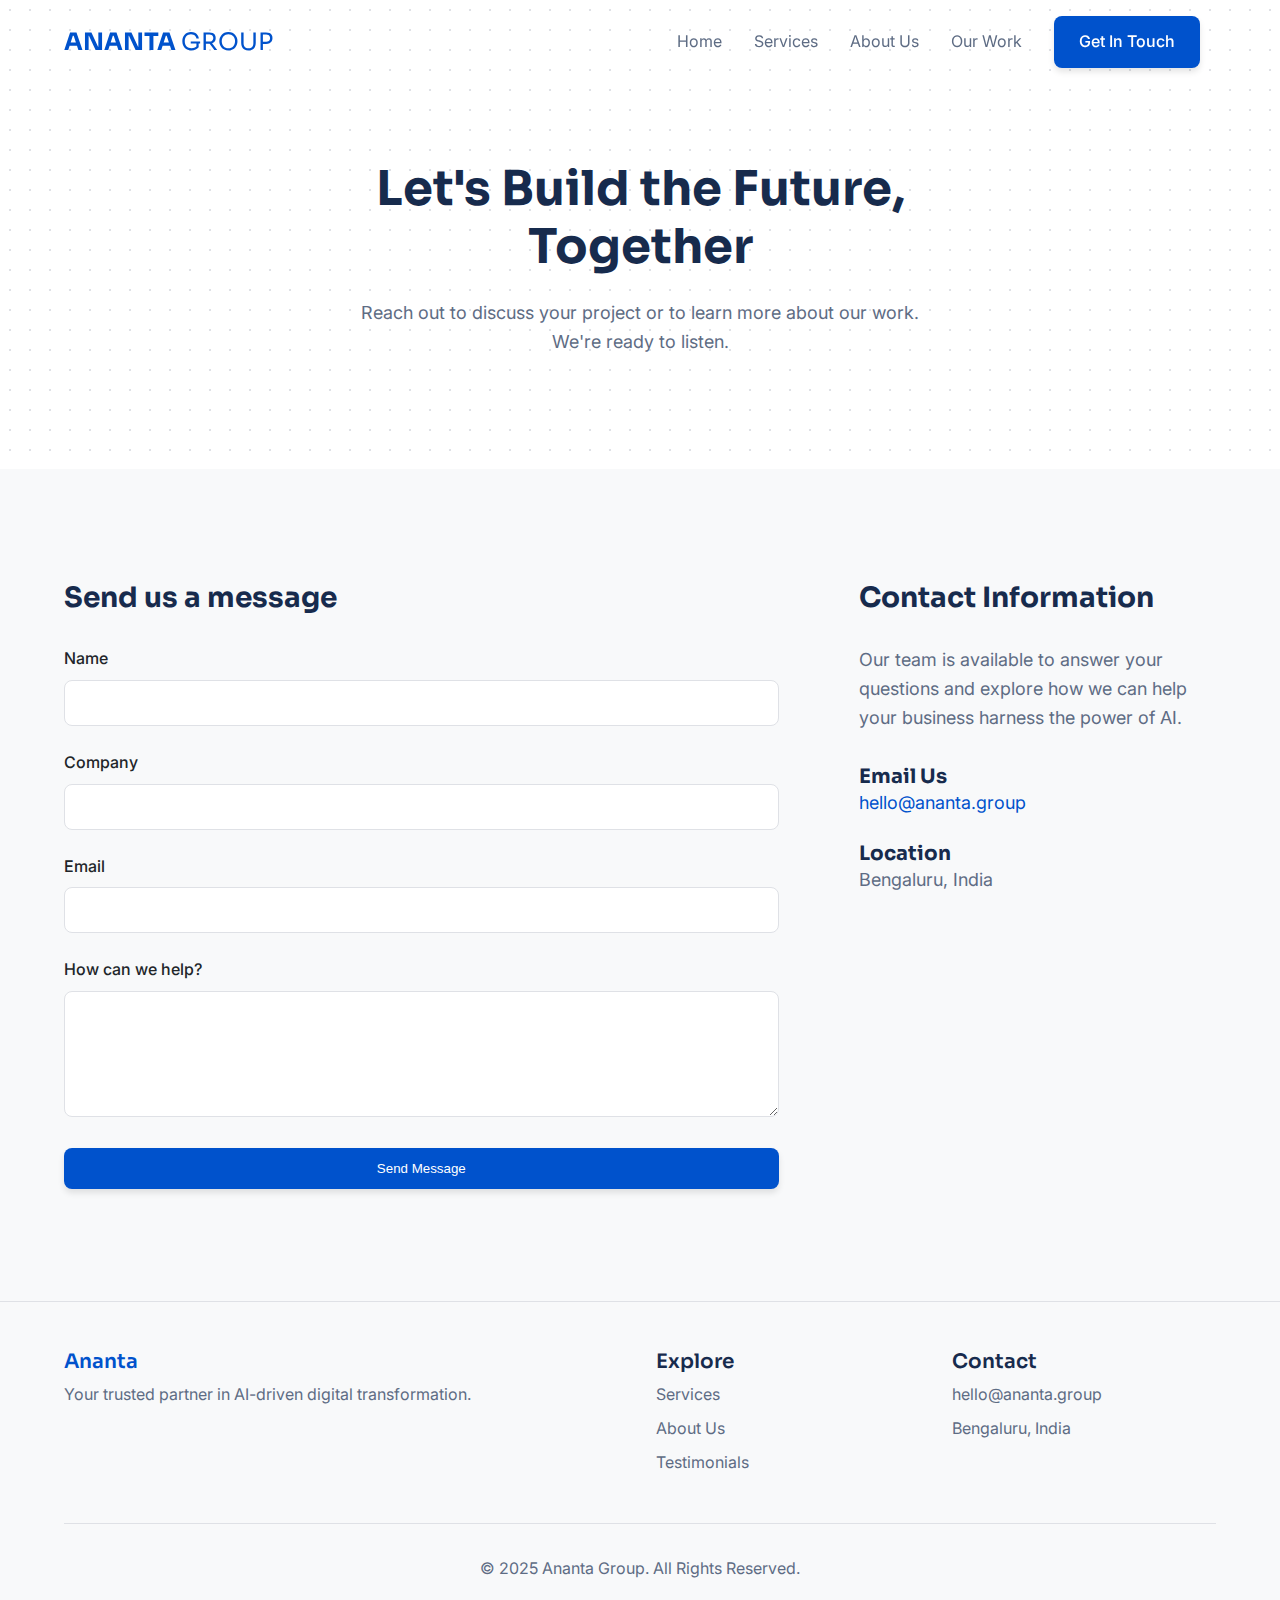
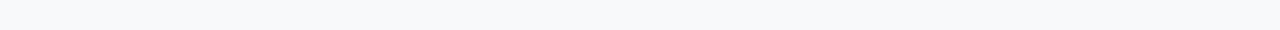
<file: contact.html>
<!DOCTYPE html>
<html lang="en" class="scroll-smooth">
<head>
    <meta charset="UTF-8">
    <meta name="viewport" content="width=device-width, initial-scale=1.0">
    <title>Contact Us - Ananta Group</title>
    
    <link rel="preconnect" href="https://fonts.googleapis.com">
    <link rel="preconnect" href="https://fonts.gstatic.com" crossorigin>
    <link href="https://fonts.googleapis.com/css2?family=Inter:wght@400;500;700&family=Sora:wght@400;600;700&display=swap" rel="stylesheet">
    <link rel="stylesheet" href="style.css">
</head>
<body>

    <!-- Header -->
    <header id="main-header">
        <div class="container header-inner">
            <a href="index.html" class="logo"><strong>ANANTA</strong> GROUP</a>
            
            <nav class="desktop-nav">
                <a href="index.html">Home</a>
                <a href="services.html">Services</a>
                <a href="about.html">About Us</a>
                <a href="work.html">Our Work</a>
             
                <a href="contact.html" class="btn btn-primary" style="margin-left: 1rem;">Get In Touch</a>
            </nav>
            <!-- Mobile Menu Button -->
       <button id="mobile-menu-button" aria-label="Open Menu">
            <div class="hamburger-box">
                <span class="line top"></span>
                <span class="line middle"></span>
                <span class="line bottom"></span>
            </div>  
        </button> 
    </div>
    
    <!-- Mobile Navigation (This was missing from the new pages) -->
    <div id="mobile-menu" >
        <a href="index.html">Home</a>
        <a href="services.html">Services</a>
        <a href="about.html">About Us</a>
        <a href="work.html">Our Work</a>
        <a href="contact.html" >Get In Touch</a>

    </div>
</header>

    <main>
        <!-- Page Header Section -->
        <section class="page-header">
            <div class="container">
                <h1>Let's Build the Future, Together</h1>
                <p>Reach out to discuss your project or to learn more about our work. We're ready to listen.</p>
            </div>
        </section>

        <!-- Contact Form Section -->
        <section id="contact-form-section" class="bg-white">
            <div class="container">
                <div class="contact-grid">
                    <!-- Contact Form -->
                    <div class="contact-form-wrapper">
                        <!-- contact.html -->

<!-- ... inside your contact form section ... -->

                <h3>Send us a message</h3>

                <!-- CHANGE THESE TWO LINES -->
                <form action="https://formsubmit.co/c880ed6c23957639c8b617353d7ab6e2" method="POST">
                    
                    <!-- Your form fields (name, company, email, message) -->
                    <!-- Make sure each input has a 'name' attribute -->
                    <div class="form-group">
                        <label for="name">Name</label>
                        <input type="text" id="name" name="name" required>
                    </div>
                    <div class="form-group">
                        <label for="company">Company</label>
                        <input type="text" id="company" name="company">
                    </div>
                    <div class="form-group">
                        <label for="email">Email</label>
                        <input type="email" id="email" name="email" required>
                    </div>
                    <div class="form-group">
                        <label for="message">How can we help?</label>
                        <textarea id="message" name="message" rows="5" required></textarea>
                    </div>

                    <!-- Optional but recommended features for a professional form -->
                    <!-- This will be the subject of the email you receive -->
                    <input type="hidden" name="_subject" value="New Submission from Ananta Group Website!">
                    <!-- This will take the user to a 'thank you' page on your site after submission -->
                    <input type="hidden" name="_next" value="https://ananta.directhaul.in/thankyou.html">
                    <!-- This prevents the captcha page from showing -->
                    <input type="hidden" name="_captcha" value="false">

                    <button type="submit" class="btn btn-primary" style="width: 100%;">Send Message</button>
                </form>
                    </div>

                    <!-- Contact Info -->
                    <div class="contact-info-wrapper">
                        <h3>Contact Information</h3>
                        <p>Our team is available to answer your questions and explore how we can help your business harness the power of AI.</p>
                        
                        <div class="contact-info-item">
                            <h4>Email Us</h4>
                            <a href="mailto:hello@ananta.group">hello@ananta.group</a>
                        </div>
                        
                        <div class="contact-info-item">
                            <h4>Location</h4>
                            <p>Bengaluru, India</p>
                        </div>
                    </div>
                </div>
            </div>
        </section>

    </main>

      <footer>
        <div class="container">
            <div class="footer-grid">
                <div class="footer-col col-span-2">
                    <h3 class="logo">Ananta</h3>
                    <p>Your trusted partner in AI-driven digital transformation.</p>
                </div>
                <div class="footer-col">
                    <h4>Explore</h4>
                    <ul>
                        <li><a href="#services">Services</a></li>
                        <li><a href="#about">About Us</a></li>
                        <li><a href="#testimonials">Testimonials</a></li>
                    </ul>
                </div>
                 <div class="footer-col">
                    <h4>Contact</h4>
                    <ul>
                        <li><a href="mailto:hello@ananta.group">hello@ananta.group</a></li>
                        <li><p>Bengaluru, India</p></li>
                    </ul>
                </div>
            </div>
            <div class="footer-bottom">
                <p>&copy; 2025 Ananta Group. All Rights Reserved.</p>
            </div>
        </div>
    </footer>

    <script src="script.js"></script>
</body>
</html>
</file>
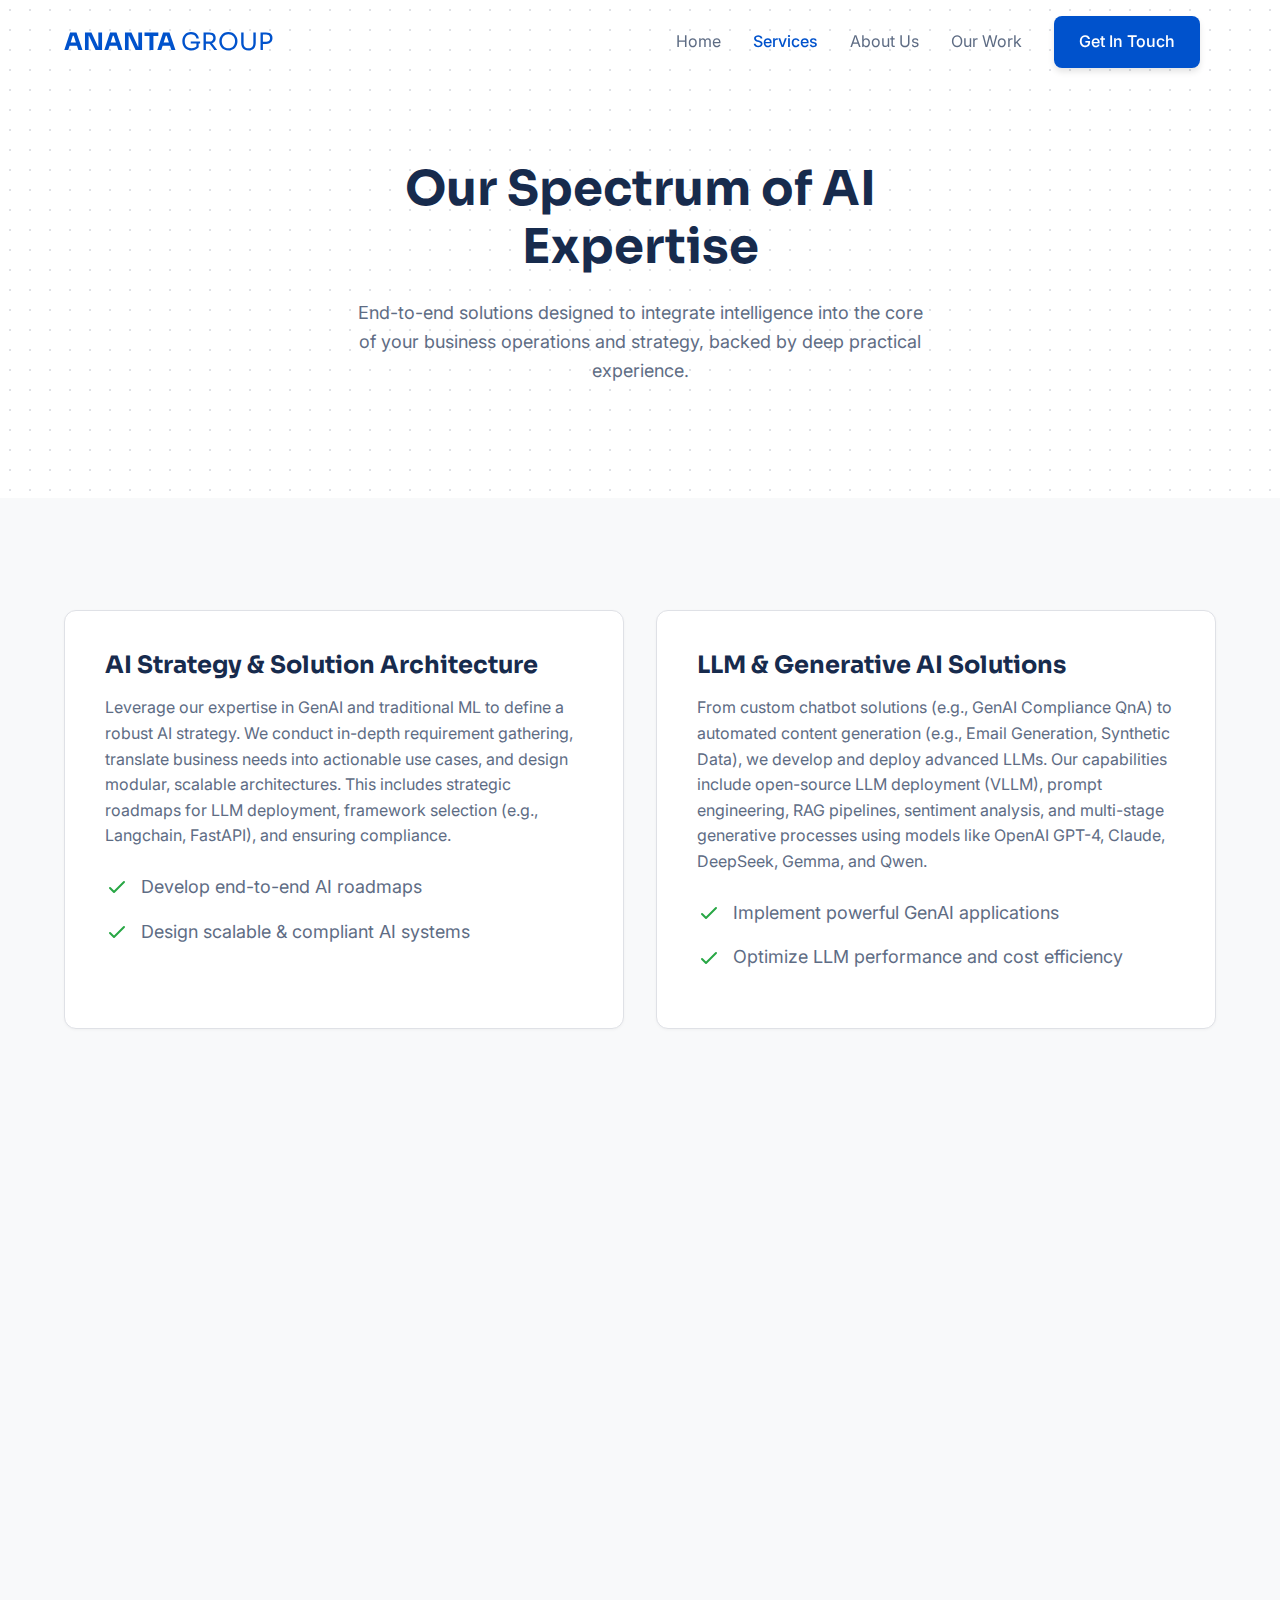
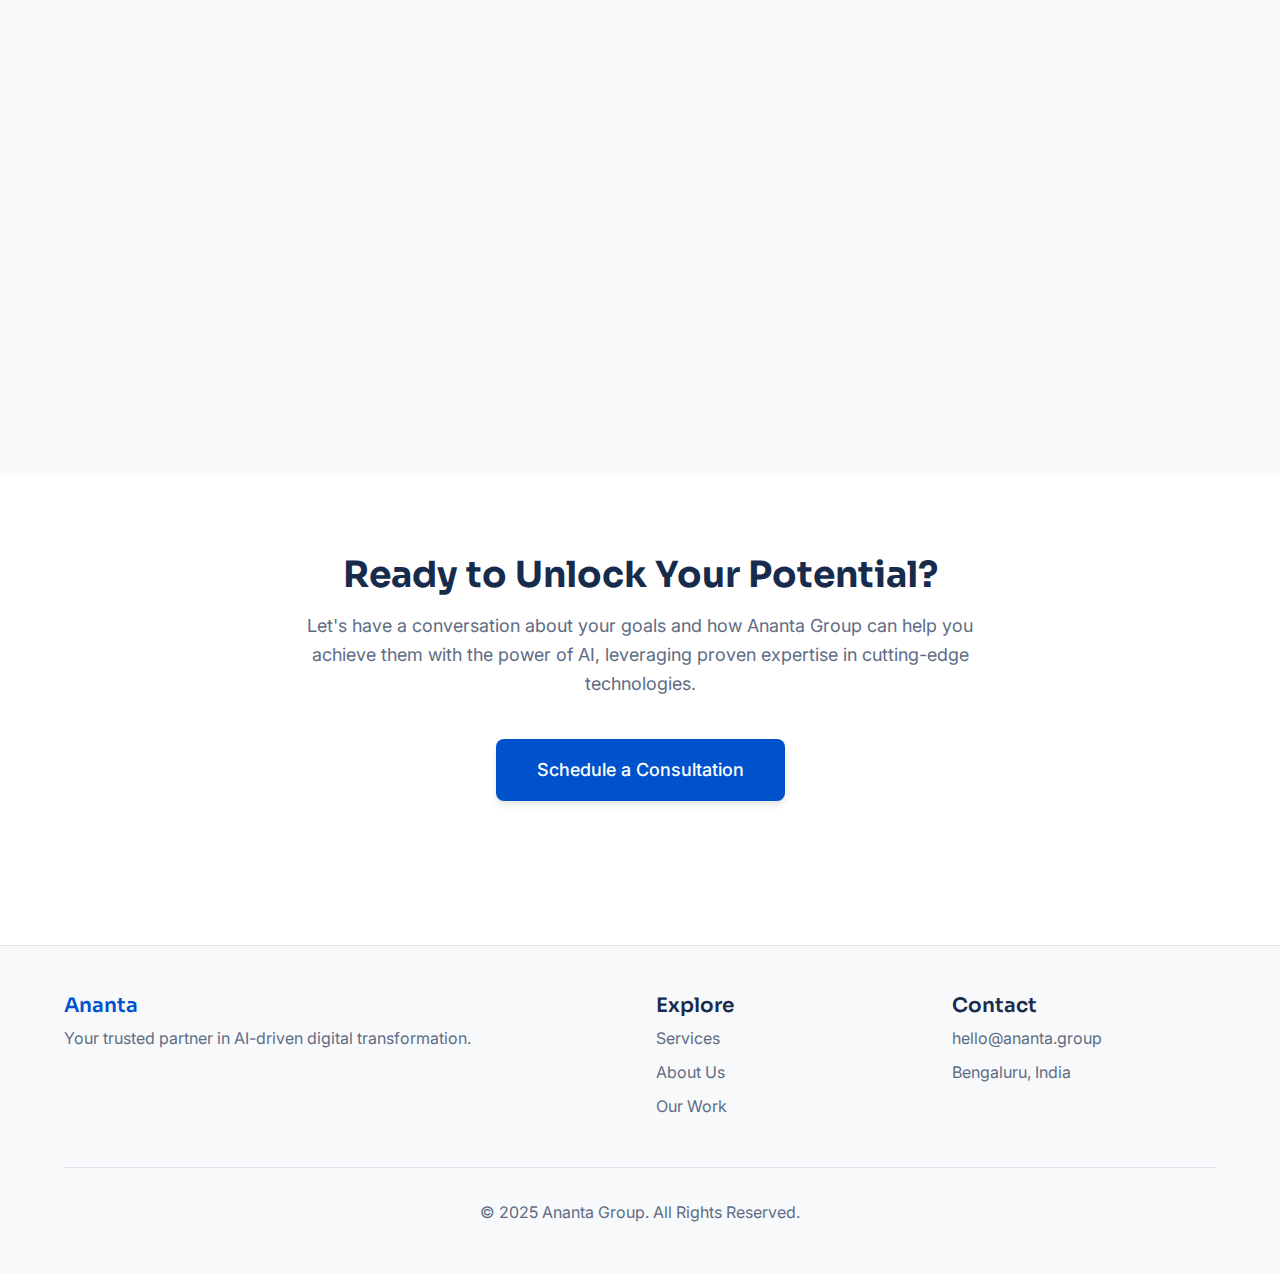
<file: services.html>
<!DOCTYPE html>
<html lang="en" class="scroll-smooth">
<head>
    <meta charset="UTF-8">
    <meta name="viewport" content="width=device-width, initial-scale=1.0">
    <title>Our Services - Ananta Group</title>
    
    <link rel="preconnect" href="https://fonts.googleapis.com">
    <link rel="preconnect" href="https://fonts.gstatic.com" crossorigin>
    <link href="https://fonts.googleapis.com/css2?family=Inter:wght@400;500;700&family=Sora:wght@400;600;700&display=swap" rel="stylesheet">
    <link rel="stylesheet" href="style.css">
</head>
<body>

    <!-- Header (with updated navigation) -->
    <header id="main-header">
        <div class="container header-inner">
            <a href="index.html" class="logo"><strong>ANANTA</strong> GROUP</a>
            
            <nav class="desktop-nav">
                <a href="index.html">Home</a>
                <a href="services.html" class="active">Services</a>
                <a href="about.html">About Us</a>
                <a href="work.html">Our Work</a>
                <a href="contact.html" class="btn btn-primary" style="margin-left: 1rem;">Get In Touch</a>
            </nav>
            
            <!-- Mobile Menu and Button... -->
           
      <!-- Mobile Menu Button -->
       <button id="mobile-menu-button" aria-label="Open Menu">
            <div class="hamburger-box">
                <span class="line top"></span>
                <span class="line middle"></span>
                <span class="line bottom"></span>
            </div>  
        </button> 
    </div>
    
    <!-- Mobile Navigation (This was missing from the new pages) -->
    <div id="mobile-menu" >
        <a href="index.html">Home</a>
        <a href="services.html">Services</a>
        <a href="about.html">About Us</a>
        <a href="work.html">Our Work</a>
       
       <a href="contact.html" >Get In Touch</a>
    </div>
</header>

    <main>
        <!-- Page Header Section -->
        <section class="page-header">
            <div class="container">
                <h1>Our Spectrum of AI Expertise</h1>
                <p>End-to-end solutions designed to integrate intelligence into the core of your business operations and strategy, backed by deep practical experience.</p>
            </div>
        </section>

        <!-- UPDATED Detailed Services Section -->
        <section id="service-details">
            <div class="container">
                <div class="service-detail-grid">

                    <!-- Service Detail 1: AI Strategy & Consulting (Refined) -->
                    <div class="service-detail-item fade-in-section">
                        <h3>AI Strategy & Solution Architecture</h3>
                        <p>Leverage our expertise in GenAI and traditional ML to define a robust AI strategy. We conduct in-depth requirement gathering, translate business needs into actionable use cases, and design modular, scalable architectures. This includes strategic roadmaps for LLM deployment, framework selection (e.g., Langchain, FastAPI), and ensuring compliance.</p>
                        <ul class="about-list">
                            <li><svg xmlns="http://www.w3.org/2000/svg" fill="none" viewBox="0 0 24 24" stroke="currentColor"><path stroke-linecap="round" stroke-linejoin="round" stroke-width="2" d="M5 13l4 4L19 7" /></svg><span>Develop end-to-end AI roadmaps</span></li>
                            <li><svg xmlns="http://www.w3.org/2000/svg" fill="none" viewBox="0 0 24 24" stroke="currentColor"><path stroke-linecap="round" stroke-linejoin="round" stroke-width="2" d="M5 13l4 4L19 7" /></svg><span>Design scalable & compliant AI systems</span></li>
                        </ul>
                    </div>
                    
                    <!-- Service Detail 2: LLM & Generative AI Solutions (New - based heavily on resume) -->
                    <div class="service-detail-item fade-in-section">
                        <h3>LLM & Generative AI Solutions</h3>
                        <p>From custom chatbot solutions (e.g., GenAI Compliance QnA) to automated content generation (e.g., Email Generation, Synthetic Data), we develop and deploy advanced LLMs. Our capabilities include open-source LLM deployment (VLLM), prompt engineering, RAG pipelines, sentiment analysis, and multi-stage generative processes using models like OpenAI GPT-4, Claude, DeepSeek, Gemma, and Qwen.</p>
                         <ul class="about-list">
                            <li><svg xmlns="http://www.w3.org/2000/svg" fill="none" viewBox="0 0 24 24" stroke="currentColor"><path stroke-linecap="round" stroke-linejoin="round" stroke-width="2" d="M5 13l4 4L19 7" /></svg><span>Implement powerful GenAI applications</span></li>
                            <li><svg xmlns="http://www.w3.org/2000/svg" fill="none" viewBox="0 0 24 24" stroke="currentColor"><path stroke-linecap="round" stroke-linejoin="round" stroke-width="2" d="M5 13l4 4L19 7" /></svg><span>Optimize LLM performance and cost efficiency</span></li>
                        </ul>
                    </div>

                    <!-- Service Detail 3: Data Engineering & MLOps (Refined) -->
                    <div class="service-detail-item fade-in-section">
                        <h3>Data Engineering & MLOps</h3>
                        <p>We build robust and scalable MLOps infrastructure (e.g., Google Cloud MLOps, Vertex AI) and data pipelines using technologies like Databricks, PySpark, Azure Data Lake, Delta Lake, and AWS SageMaker. Our services cover CI/CD, model monitoring, data drift detection (Evidently), data quality checks (great-expectations), and explainability (SHAP).</p>
                        <ul class="about-list">
                            <li><svg xmlns="http://www.w3.org/2000/svg" fill="none" viewBox="0 0 24 24" stroke="currentColor"><path stroke-linecap="round" stroke-linejoin="round" stroke-width="2" d="M5 13l4 4L19 7" /></svg><span>Automate and manage ML lifecycles</span></li>
                            <li><svg xmlns="http://www.w3.org/2000/svg" fill="none" viewBox="0 0 24 24" stroke="currentColor"><path stroke-linecap="round" stroke-linejoin="round" stroke-width="2" d="M5 13l4 4L19 7" /></svg><span>Ensure high-quality, reliable data for AI</span></li>
                        </ul>
                    </div>

                    <!-- Service Detail 4: Custom Machine Learning Models (Refined) -->
                    <div class="service-detail-item fade-in-section">
                        <h3>Advanced Machine Learning & Predictive Analytics</h3>
                        <p>We design, develop, and productionize custom ML models for complex problems like credit scoring, fraud detection, predictive maintenance, and adverse outcome prediction. Our expertise spans object detection (PyTorch, ResNet50), topic modeling (HDBSCAN, UMAP), multivariate time series forecasting (AWS Forecast), and building complex rule engines from natural language policies.</p>
                         <ul class="about-list">
                            <li><svg xmlns="http://www.w3.org/2000/svg" fill="none" viewBox="0 0 24 24" stroke="currentColor"><path stroke-linecap="round" stroke-linejoin="round" stroke-width="2" d="M5 13l4 4L19 7" /></svg><span>Solve industry-specific challenges with AI</span></li>
                            <li><svg xmlns="http://www.w3.org/2000/svg" fill="none" viewBox="0 0 24 24" stroke="currentColor"><path stroke-linecap="round" stroke-linejoin="round" stroke-width="2" d="M5 13l4 4L19 7" /></svg><span>Translate complex data into actionable insights</span></li>
                        </ul>
                    </div>
                     <!-- Service Detail 5: AI Operations & Automation (New - based on resume) -->
                     <div class="service-detail-item fade-in-section">
                        <h3>AI Operations & Automation</h3>
                        <p>We streamline business processes by integrating AI and automation. This includes developing agentic frameworks for credit scoring and loan applications, automating billing, booking, and scheduling systems, and creating intelligent document processing pipelines that extract and interpret critical information with high accuracy using OCR and NLP techniques.</p>
                         <ul class="about-list">
                            <li><svg xmlns="http://www.w3.org/2000/svg" fill="none" viewBox="0 0 24 24" stroke="currentColor"><path stroke-linecap="round" stroke-linejoin="round" stroke-width="2" d="M5 13l4 4L19 7" /></svg><span>Reduce operational bottlenecks with AI</span></li>
                            <li><svg xmlns="http://www.w3.org/2000/svg" fill="none" viewBox="0 0 24 24" stroke="currentColor"><path stroke-linecap="round" stroke-linejoin="round" stroke-width="2" d="M5 13l4 4L19 7" /></svg><span>Enhance efficiency through intelligent automation</span></li>
                        </ul>
                    </div>

                    <!-- Service Detail 6: AI Governance & Ethical Frameworks (Refined) -->
                    <div class="service-detail-item fade-in-section">
                        <h3>AI Governance & Compliance</h3>
                        <p>We help you establish robust frameworks to ensure your AI systems are transparent, fair, and accountable. This includes conducting LLM-based automated evaluations alongside human assessments, incorporating iterative feedback through user testing, and mitigating risks to build trust with customers and regulators, especially in sensitive domains like labor laws and finance.</p>
                         <ul class="about-list">
                            <li><svg xmlns="http://www.w3.org/2000/svg" fill="none" viewBox="0 0 24 24" stroke="currentColor"><path stroke-linecap="round" stroke-linejoin="round" stroke-width="2" d="M5 13l4 4L19 7" /></svg><span>Ensure ethical and responsible AI deployment</span></li>
                            <li><svg xmlns="http://www.w3.org/2000/svg" fill="none" viewBox="0 0 24 24" stroke="currentColor"><path stroke-linecap="round" stroke-linejoin="round" stroke-width="2" d="M5 13l4 4L19 7" /></svg><span>Build trust through transparent AI practices</span></li>
                        </ul>
                    </div>
                </div>
            </div>
        </section>

        <!-- Final CTA -->
        <section class="final-cta bg-white">
            <div class="container section-header">
                <h2>Ready to Unlock Your Potential?</h2>
                <p>Let's have a conversation about your goals and how Ananta Group can help you achieve them with the power of AI, leveraging proven expertise in cutting-edge technologies.</p>
                <a href="contact.html" class="btn btn-primary">Schedule a Consultation</a>
            </div>
        </section>
    </main>

     <footer>
        <div class="container">
            <div class="footer-grid">
                <div class="footer-col col-span-2">
                    <h3 class="logo">Ananta</h3>
                    <p>Your trusted partner in AI-driven digital transformation.</p>
                </div>
                <div class="footer-col">
                    <h4>Explore</h4>
                    <ul>
                        <li><a href="services.html">Services</a></li>
                        <li><a href="about.html">About Us</a></li>
                        <li><a href="work.html">Our Work</a></li>
                    </ul>
                </div>
                 <div class="footer-col">
                    <h4>Contact</h4>
                    <ul>
                        <li><a href="mailto:hello@ananta.group">hello@ananta.group</a></li>
                        <li><p>Bengaluru, India</p></li>
                    </ul>
                </div>
            </div>
            <div class="footer-bottom">
                <p>&copy; 2025 Ananta Group. All Rights Reserved.</p>
            </div>
        </div>
    </footer>

   <script src="script.js"></script>
</body>
</html>
</file>
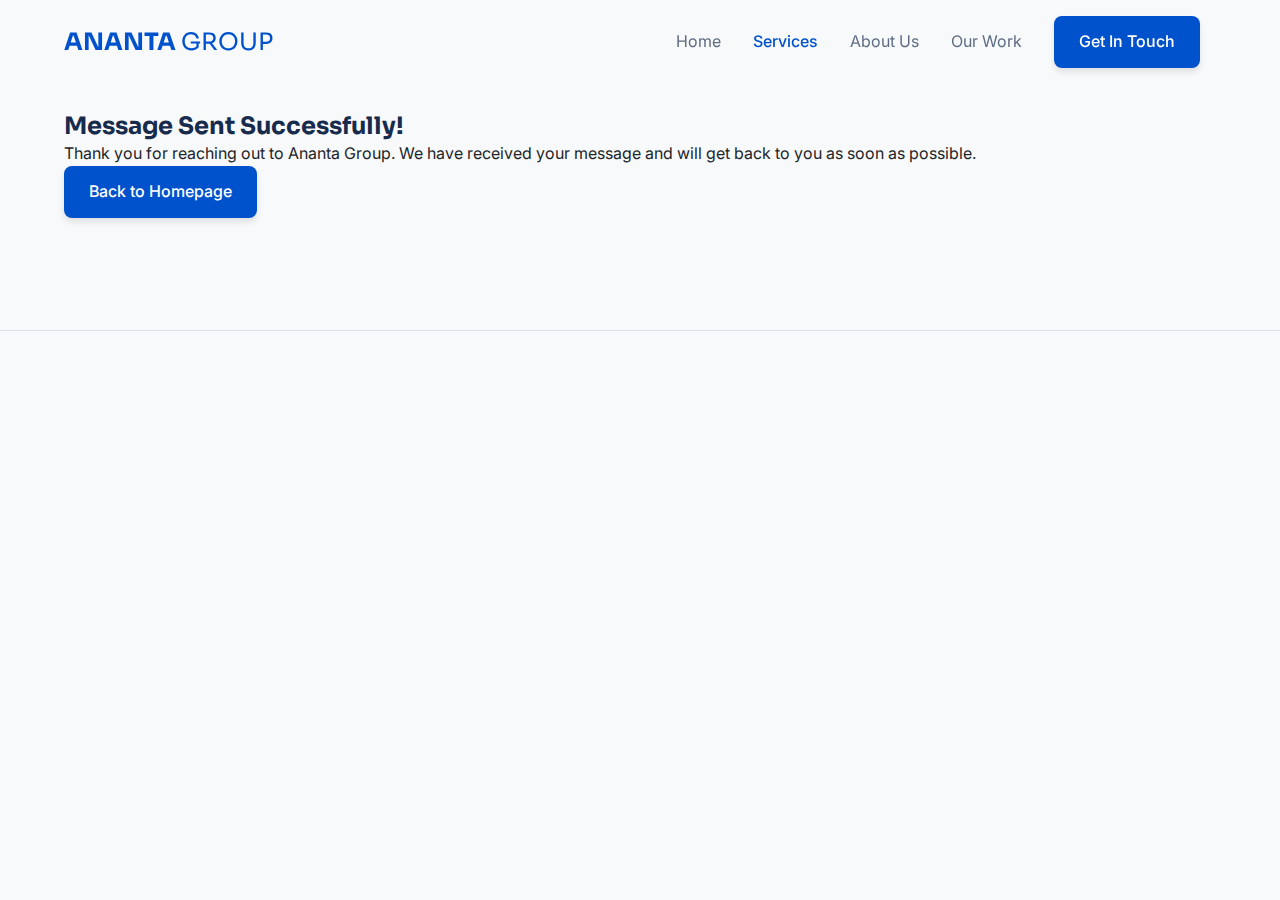
<file: thankyou.html>
<!DOCTYPE html>
<html lang="en" class="scroll-smooth">
<head>
    <meta charset="UTF-8">
    <meta name="viewport" content="width=device-width, initial-scale=1.0">
    <title>Thank You - Ananta Group</title>
    
    <!-- Google Fonts: Sora & Inter (Same as your other pages) -->
    <link rel="preconnect" href="https://fonts.googleapis.com">
    <link rel="preconnect" href="https://fonts.gstatic.com" crossorigin>
    <link href="https://fonts.googleapis.com/css2?family=Inter:wght@400;500;700&family=Sora:wght@400;600;700&display=swap" rel="stylesheet">
    
    <!-- Link to your existing stylesheet -->
    <link rel="stylesheet" href="style.css">

</head>
<body>

    <!-- Header (Copy this from one of your other pages to keep it consistent) -->
   <header id="main-header">
        <div class="container header-inner">
            <a href="index.html" class="logo"><strong>ANANTA</strong> GROUP</a>
            
            <nav class="desktop-nav">
                <a href="index.html">Home</a>
                <a href="services.html" class="active">Services</a>
                <a href="about.html">About Us</a>
                <a href="work.html">Our Work</a>
                <a href="contact.html" class="btn btn-primary" style="margin-left: 1rem;">Get In Touch</a>
            </nav>
            
            <!-- Mobile Menu and Button... -->
           
    
    </div>
    
    <!-- Mobile Navigation (This was missing from the new pages) -->
    <div id="mobile-menu" >
        <a href="index.html">Home</a>
        <a href="services.html">Services</a>
        <a href="about.html">About Us</a>
        <a href="work.html">Our Work</a>
       
       <a href="contact.html" >Get In Touch</a>
    </div>
</header>
    <main>
        <section class="thank-you-section">
            <div class="container">
                
                <div class="success-box">
                    <h2>Message Sent Successfully!</h2>
                    <p>Thank you for reaching out to Ananta Group. We have received your message and will get back to you as soon as possible.</p>
                </div>

                <a href="index.html" class="btn btn-primary">Back to Homepage</a>

            </div>
        </section>
    </main>

    <!-- Footer (Copy this from one of your other pages) -->
    <footer>
        <div class="container">
            <!-- ... your footer code ... -->
        </div>
    </footer>
    
    <!-- Script (Copy this from one of your other pages) -->
    <script>
        // ... your script code ...
    </script>
</body>
</html>
</file>
<file: style.css>
/* ======================================================= */
/* ===         ANANTA GROUP - MAIN STYLESHEET          === */
/* ======================================================= */
/*
   TABLE OF CONTENTS
   1.  Global & Base Styles (Variables, Reset, Typography)
   2.  Layout & Utility Classes
   3.  Header & Desktop Navigation
   4.  Mobile Navigation & Animations
   5.  Buttons
   6.  Page Sections (Hero, Page Header, CTA, etc.)
   7.  Components (Cards, Grids, etc.)
   8.  Footer
   9.  Responsive Media Queries
*/

/* --- 1. Global & Base Styles --- */
:root {
    --primary-blue: #0052CC; 
    --primary-blue-hover: #0052d9;
    --heading-color: #172B4D;
    --text-color: #212529;
    --text-secondary-color: #5E6C84;
    --bg-light: #F8F9FA;
    --bg-white: #ffffff;
    --border-color: #DFE1E6;
}

* {
    margin: 0;
    padding: 0;
    box-sizing: border-box;
}

html {
    scroll-behavior: smooth;
}

body {
    background-color: var(--bg-light);
    color: var(--text-color);
    font-family: 'Inter', sans-serif;
    line-height: 1.6;
}

h1, h2, h3, h4, h5, h6 {
    font-family: 'Sora', sans-serif;
    color: var(--heading-color);
    line-height: 1.2;
}

a {
    text-decoration: none;
    color: inherit;
}

img {
    max-width: 100%;
    height: auto;
    display: block;
}

/* --- 2. Layout & Utility Classes --- */
.container {
    max-width: 1200px;
    margin-left: auto;
    margin-right: auto;
    padding-left: 1.5rem;
    padding-right: 1.5rem;
}

.fade-in-section {
    opacity: 0;
    transform: translateY(30px);
    transition: opacity 0.8s ease-out, transform 0.8s ease-out;
}

.fade-in-section.is-visible {
    opacity: 1;
    transform: translateY(0);
}

/* --- 3. Header & Desktop Navigation --- */
#main-header {
    position: fixed;
    top: 0;
    left: 0;
    width: 100%;
    z-index: 1020; /* High z-index to stay on top */
    transition: all 0.3s ease;
}

#main-header.header-scrolled {
    background-color: rgba(255, 255, 255, 0.95);
    box-shadow: 0 2px 4px rgba(0, 0, 0, 0.05);
    backdrop-filter: blur(8px);
}

/* When mobile menu is open, make header transparent */
header.menu-open {
    background-color: transparent !important;
    box-shadow: none !important;
}

.header-inner {
    display: flex;
    justify-content: space-between;
    align-items: center;
    padding-top: 1rem;
    padding-bottom: 1rem;
    position: relative; /* Crucial for z-index to work */
    z-index: 1030; /* Ensures logo container is on top of menu */
}

.logo {
    font-family: 'Sora', sans-serif;
    font-size: 1.5rem;
    color: var(--primary-blue);
}

/* Ensure logo is visible when menu is open */
header.menu-open .logo {
    color: var(--primary-blue) !important;
}

.desktop-nav {
    display: none; /* Hidden on mobile by default */
    align-items: center;
}

.desktop-nav a {
    color: var(--text-secondary-color);
    transition: color 0.3s ease;
    margin: 0 1rem;
}

.desktop-nav a:hover {
    color: var(--primary-blue);
}

.desktop-nav a.active {
    color: var(--primary-blue);
    font-weight: 500;
}

/* --- 4. Mobile Navigation & Animations --- */
#mobile-menu-button {
    display: block; /* Shown on mobile by default */
    background: none;
    border: none;
    cursor: pointer;
    padding: 1rem;
    position: relative;
    z-index: 1030; /* Highest z-index */
}

.hamburger-box {
    width: 24px;
    height: 18px;
    position: relative;
}

.line {
    display: block;
    width: 24px;
    height: 2px;
    background-color: var(--heading-color);
    position: absolute;
    left: 0;
    transition: all 0.3s ease-in-out;
    border-radius: 2px;
}

.line.top { top: 0; }
.line.middle { top: 50%; transform: translateY(-50%); }
.line.bottom { bottom: 0; }

/* Hamburger morph to 'X' animation */
header.menu-open .line.top {
    transform: rotate(45deg);
    top: 8px;
}
header.menu-open .line.middle {
    opacity: 0;
}
header.menu-open .line.bottom {
    transform: rotate(-45deg);
    bottom: 8px;
}

/* Full-screen menu overlay */
#mobile-menu {
    position: fixed;
    top: 0;
    left: 0;
    width: 100%;
    height: 100vh;
    padding: 6rem 1.5rem 2rem;
    background-color: var(--bg-white);
    z-index: 1010; /* Below the header-inner */
    display: flex;
    flex-direction: column;
    align-items: flex-start;
    
    opacity: 0;
    visibility: hidden;
    transform: translateY(-20px);
    transition: opacity 0.3s ease, transform 0.3s ease, visibility 0s 0.3s;
}

header.menu-open #mobile-menu {
    opacity: 1;
    visibility: visible;
    transform: translateY(0);
    transition: opacity 0.3s ease, transform 0.3s ease, visibility 0s 0s;
}

/* Mobile menu links and button */
#mobile-menu a {
    font-size: 1.25rem;
    color: var(--text-secondary-color);
    padding: 0.75rem 0; /* Vertical padding only */
}

#mobile-menu a:hover {
    color: var(--primary-blue);
}

#mobile-menu .p-4 {
    width: 100%;
    margin-top: auto; /* Push to bottom */
    padding: 1rem 0 0 0;
}

/* Staggered link animation */
#mobile-menu a, #mobile-menu .p-4 {
    opacity: 0;
    transform: translateY(10px);
    animation: fadeInLink 0.3s ease-in-out forwards;
}
header.menu-open #mobile-menu a:nth-child(1) { animation-delay: 0.2s; }
header.menu-open #mobile-menu a:nth-child(2) { animation-delay: 0.3s; }
header.menu-open #mobile-menu a:nth-child(3) { animation-delay: 0.4s; }
header.menu-open #mobile-menu a:nth-child(4) { animation-delay: 0.5s; }
header.menu-open #mobile-menu .p-4 { animation-delay: 0.6s; } /* Animate button container too */

@keyframes fadeInLink {
    to {
        opacity: 1;
        transform: translateY(0);
    }
}


/* --- 5. Buttons --- */
.btn {
    display: inline-block;
    padding: 0.75rem 1.5rem;
    border-radius: 0.5rem;
    font-weight: 500;
    text-align: center;
    transition: all 0.3s ease;
    box-shadow: 0 4px 6px rgba(0, 0, 0, 0.1);
    border: 1px solid transparent;
}

.btn-primary {
    background-color: var(--primary-blue);
    color: white;
}
.btn-primary:hover {
    background-color: var(--primary-blue-hover);
    transform: translateY(-2px);
    box-shadow: 0 7px 14px rgba(0, 82, 204, 0.2);
    color: white; /* Ensure hover text is white */
}

.btn-secondary {
    background-color: var(--bg-white);
    color: var(--primary-blue);
    border-color: var(--border-color);
}
.btn-secondary:hover {
    background-color: #E9ECEF;
    transform: translateY(-2px);
    box-shadow: 0 7px 14px rgba(0, 0, 0, 0.08);
}

/* Specificity fix for nav button text color */
.desktop-nav .btn-primary,
.desktop-nav .btn-primary:hover {
    color: white;
}

/* Sleek mobile menu button style */
#mobile-menu .btn-primary {
    width: 100%;
    padding: 0.8rem 1.5rem;
    font-size: 1rem;
}


/* --- 6. Page Sections --- */
section {
    padding: 5rem 0;
}

.section-header {
    text-align: center;
    margin-bottom: 4rem;
}
.section-header h2 {
    font-size: 2.25rem;
    font-weight: bold;
}
.section-header p {
    margin-top: 1rem;
    font-size: 1.125rem;
    color: var(--text-secondary-color);
    max-width: 42rem;
    margin-left: auto;
    margin-right: auto;
}

/* Hero Section (Homepage) */
#hero {
    text-align: center;
    padding-top: 8rem;
    padding-bottom: 5rem;
    background-color: #ffffff;
    background-image: radial-gradient(var(--border-color) 1px, transparent 1px);
    background-size: 20px 20px;
}
#hero h1 {
    font-size: 2.5rem;
    font-weight: bold;
    max-width: 40rem;
    margin: 0 auto 1.5rem;
}
#hero p {
    font-size: 1.125rem;
    max-width: 36rem;
    margin: 0 auto 2.5rem;
    color: var(--text-secondary-color);
}
.hero-buttons {
    display: flex;
    flex-direction: column;
    align-items: center;
    gap: 1rem;
}

/* Page Header (Sub-pages) */
.page-header {
    padding: 8rem 0 5rem 0;
    text-align: center;
    background-color: var(--bg-white);
    background-image: radial-gradient(var(--border-color) 1px, transparent 1px);
    background-size: 20px 20px;
}
.page-header h1 {
    font-size: 2.5rem;
    font-weight: bold;
    max-width: 40rem;
    margin: 0 auto;
}
.page-header p {
    font-size: 1.125rem;
    max-width: 36rem;
    margin: 1.5rem auto 0;
    color: var(--text-secondary-color);
}

/* Trusted By Section */
.trusted-by {
    padding: 3rem 0;
    background-color: var(--bg-white);
}
.trusted-by p {
    text-align: center;
    font-size: 0.875rem;
    font-weight: bold;
    color: var(--text-secondary-color);
    text-transform: uppercase;
    letter-spacing: 0.05em;
    margin-bottom: 1.5rem;
}
.logos-grid {
    display: grid;
    grid-template-columns: repeat(2, 1fr);
    gap: 2rem;
    align-items: center;
    opacity: 0.6;
}
.logos-grid img {
    margin: 0 auto;
}

/* Final CTA Section */
#contact, .final-cta {
    background-color: var(--bg-white);
    text-align: center;
    padding: 5rem 0;
}
#contact h2, .final-cta h2 {
    max-width: 42rem;
    margin: 0 auto;
}
#contact .btn, .final-cta .btn {
    margin-top: 2.5rem;
    padding: 1rem 2.5rem;
    font-size: 1.125rem;
}

/* --- 7. Components --- */

/* Service Cards (Homepage) */
.services-grid {
    display: grid;
    grid-template-columns: 1fr;
    gap: 2rem;
}
.service-card {
    background-color: var(--bg-white);
    padding: 2rem;
    border-radius: 0.75rem;
    box-shadow: 0 1px 3px rgba(0,0,0,0.05);
    border: 1px solid var(--border-color);
    transition: all 0.3s ease;
}
.service-card:hover {
    transform: translateY(-4px);
    box-shadow: 0 10px 15px -3px rgba(0,0,0,0.1), 0 4px 6px -2px rgba(0,0,0,0.05);
}
.service-card-icon {
    width: 3rem;
    height: 3rem;
    border-radius: 0.5rem;
    display: flex;
    align-items: center;
    justify-content: center;
    background-color: #EBF2FF;
    color: var(--primary-blue);
    margin-bottom: 1rem;
}
.service-card-icon svg {
    width: 1.5rem;
    height: 1.5rem;
}
.service-card h3 {
    font-size: 1.25rem;
    font-weight: 600;
    margin-bottom: 0.75rem;
}
.service-card p {
    color: var(--text-secondary-color);
}

/* About Grid Layout */
.about-grid {
    display: grid;
    grid-template-columns: 1fr;
    gap: 3rem;
    align-items: center;
}
.about-content .tag {
    font-weight: bold;
    color: var(--primary-blue);
    text-transform: uppercase;
    font-size: 0.875rem;
}
.about-content h2 {
    font-size: 2.25rem;
    font-weight: bold;
    margin-top: 0.5rem;
}
.about-content p {
    margin-top: 1rem;
    font-size: 1.125rem;
    color: var(--text-secondary-color);
}
.about-list {
    margin-top: 2rem;
    list-style: none;
}
.about-list li {
    display: flex;
    align-items: center;
    gap: 0.75rem;
    margin-bottom: 1rem;
    font-size: 1.125rem;
    color: var(--text-secondary-color);
}
.about-list svg {
    width: 1.5rem;
    height: 1.5rem;
    color: #28a745; /* Green checkmark */
    flex-shrink: 0;
}
.about-image img {
    width: 100%;
    height: 100%;
    object-fit: cover;
    border-radius: 0.75rem;
    box-shadow: 0 10px 20px rgba(0,0,0,0.1);
}

/* Testimonial Card */
.testimonial-card {
    max-width: 48rem;
    margin: 0 auto;
    background-color: var(--bg-white);
    padding: 2.5rem;
    border-radius: 0.75rem;
    box-shadow: 0 4px 6px rgba(0,0,0,0.05);
    border: 1px solid var(--border-color);
    text-align: center;
}
.testimonial-card p.quote {
    font-size: 1.25rem;
    font-weight: 500;
    color: var(--text-secondary-color);
}
.testimonial-author {
    margin-top: 1.5rem;
}
.testimonial-author img {
    width: 4rem;
    height: 4rem;
    border-radius: 50%;
    margin: 0 auto;
}
.testimonial-author .name {
    margin-top: 0.75rem;
    font-weight: bold;
    font-size: 1.125rem;
}
.testimonial-author .title {
    color: var(--text-secondary-color);
}

/* Detailed Service Items (Services Page) */
.service-detail-grid {
    display: grid;
    grid-template-columns: 1fr;
    gap: 2rem;
}
.service-detail-item {
    background-color: var(--bg-white);
    border: 1px solid var(--border-color);
    padding: 2.5rem;
    border-radius: 0.75rem;
    box-shadow: 0 1px 3px rgba(0,0,0,0.04);
    transition: transform 0.3s ease, box-shadow 0.3s ease;
}
.service-detail-item:hover {
    transform: translateY(-5px);
    box-shadow: 0 10px 15px -3px rgba(0,0,0,0.08), 0 4px 6px -2px rgba(0,0,0,0.05);
}
.service-detail-item h3 {
    font-size: 1.5rem;
    margin-bottom: 1rem;
}
.service-detail-item p {
    color: var(--text-secondary-color);
    margin-bottom: 1.5rem;
}
.service-detail-item .about-list {
    margin-top: 0;
}

/* Leadership Team Grid (About Page) */
.team-grid {
    display: grid;
    grid-template-columns: repeat(auto-fit, minmax(280px, 1fr));
    gap: 2rem;
}
.team-card {
    text-align: center;
}
.team-card img {
    width: 120px;
    height: 120px;
    border-radius: 50%;
    margin: 0 auto 1rem;
    object-fit: cover;
    box-shadow: 0 4px 10px rgba(0,0,0,0.1);
}
.team-card h3 {
    font-size: 1.25rem;
    font-weight: 600;
}
.team-card p.title {
    color: var(--primary-blue);
    font-weight: 500;
    margin-bottom: 0.5rem;
}
.team-card p.bio {
    color: var(--text-secondary-color);
}

/* Case Study Cards (Work Page) */
.case-study-grid {
    display: grid;
    grid-template-columns: 1fr;
    gap: 2rem;
}
.case-study-card {
    background-color: var(--bg-white);
    border-radius: 0.75rem;
    overflow: hidden;
    border: 1px solid var(--border-color);
    transition: all 0.3s ease;
}
.case-study-card:hover {
    transform: translateY(-5px);
    box-shadow: 0 10px 15px -3px rgba(0,0,0,0.1), 0 4px 6px -2px rgba(0,0,0,0.05);
}
.case-study-card img {
    width: 100%;
    height: 250px;
    object-fit: cover;
}
.case-study-content {
    padding: 2rem;
}
.case-study-content .tag {
    font-weight: bold;
    color: var(--primary-blue);
    text-transform: uppercase;
    font-size: 0.875rem;
    display: block;
    margin-bottom: 0.5rem;
}
.case-study-content h4 {
    font-size: 1.5rem;
    margin-bottom: 1rem;
}
.case-study-content p {
    color: var(--text-secondary-color);
    margin-bottom: 1rem;
}
.case-study-content .results {
    margin-top: 1.5rem;
    padding-top: 1.5rem;
    border-top: 1px solid var(--border-color);
}
.case-study-content .results p {
    margin-bottom: 0.5rem;
}
.case-study-content .results ul {
    list-style: '✓  ';
    padding-left: 1.25rem;
    color: #28a745;
}

/* Contact Form (Contact Page) */
.contact-grid {
    display: grid;
    grid-template-columns: 1fr;
    gap: 3rem;
}
.contact-form-wrapper h3, .contact-info-wrapper h3 {
    font-size: 1.75rem;
    margin-bottom: 2rem;
}
.form-group {
    margin-bottom: 1.5rem;
}
.form-group label {
    display: block;
    font-weight: 500;
    margin-bottom: 0.5rem;
}
.form-group input, .form-group textarea {
    width: 100%;
    padding: 0.75rem;
    border: 1px solid var(--border-color);
    border-radius: 0.5rem;
    font-family: 'Inter', sans-serif;
    font-size: 1rem;
    transition: border-color 0.3s, box-shadow 0.3s;
}
.form-group input:focus, .form-group textarea:focus {
    outline: none;
    border-color: var(--primary-blue);
    box-shadow: 0 0 0 3px rgba(0, 82, 204, 0.2);
}
.contact-info-wrapper p {
    color: var(--text-secondary-color);
    font-size: 1.125rem;
    margin-bottom: 2rem;
}
.contact-info-item {
    margin-bottom: 1.5rem;
}
.contact-info-item h4 {
    font-size: 1.25rem;
}
.contact-info-item a {
    font-size: 1.125rem;
    color: var(--primary-blue);
}

/* --- 8. Footer --- */
footer {
    background-color: var(--bg-light);
    border-top: 1px solid var(--border-color);
    padding: 3rem 1.5rem;
}
.footer-grid {
    display: grid;
    grid-template-columns: 1fr;
    gap: 2rem;
}
.footer-col h3, .footer-col h4 {
    font-size: 1.25rem;
    font-weight: 600;
}
.footer-col p, .footer-col li {
     margin-top: 0.5rem;
     color: var(--text-secondary-color);
}
.footer-col ul {
    list-style: none;
}
.footer-col a:hover {
    color: var(--primary-blue);
}
.footer-bottom {
    margin-top: 3rem;
    padding-top: 2rem;
    border-top: 1px solid var(--border-color);
    text-align: center;
    color: var(--text-secondary-color);
}


/* --- 9. Responsive Media Queries --- */

/* Small devices (sm) and up */
@media (min-width: 640px) {
    .hero-buttons {
        flex-direction: row;
        justify-content: center;
    }
    .logos-grid {
        grid-template-columns: repeat(3, 1fr);
    }
}

/* Medium devices (md) and up */
@media (min-width: 768px) {
    /* Switch to Desktop Navigation */
    #mobile-menu-button, #mobile-menu {
        display: none;
    }
    .desktop-nav {
        display: flex;
    }

    /* Update Grid Layouts */
    .services-grid {
        grid-template-columns: repeat(2, 1fr);
    }
    .service-detail-grid {
        grid-template-columns: repeat(2, 1fr);
    }
    .case-study-grid {
        grid-template-columns: repeat(2, 1fr);
    }
    .logos-grid {
        grid-template-columns: repeat(6, 1fr);
    }
    .footer-grid {
        grid-template-columns: repeat(4, 1fr);
    }
    .footer-col.col-span-2 {
        grid-column: span 2 / span 2;
    }
    .contact-grid {
        grid-template-columns: 2fr 1fr;
        gap: 5rem;
    }
}

/* Large devices (lg) and up */
@media (min-width: 1024px) {
    section {
        padding: 7rem 0;
    }

    #hero {
        padding-top: 12rem;
        padding-bottom: 8rem;
    }
    #hero h1 {
        font-size: 3.75rem;
    }

    .page-header {
        padding: 10rem 0 7rem 0;
    }
     .page-header h1 {
        font-size: 3rem;
    }

    .services-grid {
        grid-template-columns: repeat(3, 1fr);
    }
    .about-grid {
        grid-template-columns: 1fr 1fr; /* Use 1fr instead of 2fr 1fr */
        gap: 6rem;
    }
    .testimonial-card p.quote {
        font-size: 1.5rem;
    }
    .case-study-grid {
        grid-template-columns: repeat(3, 1fr);
    }
}
</file>
